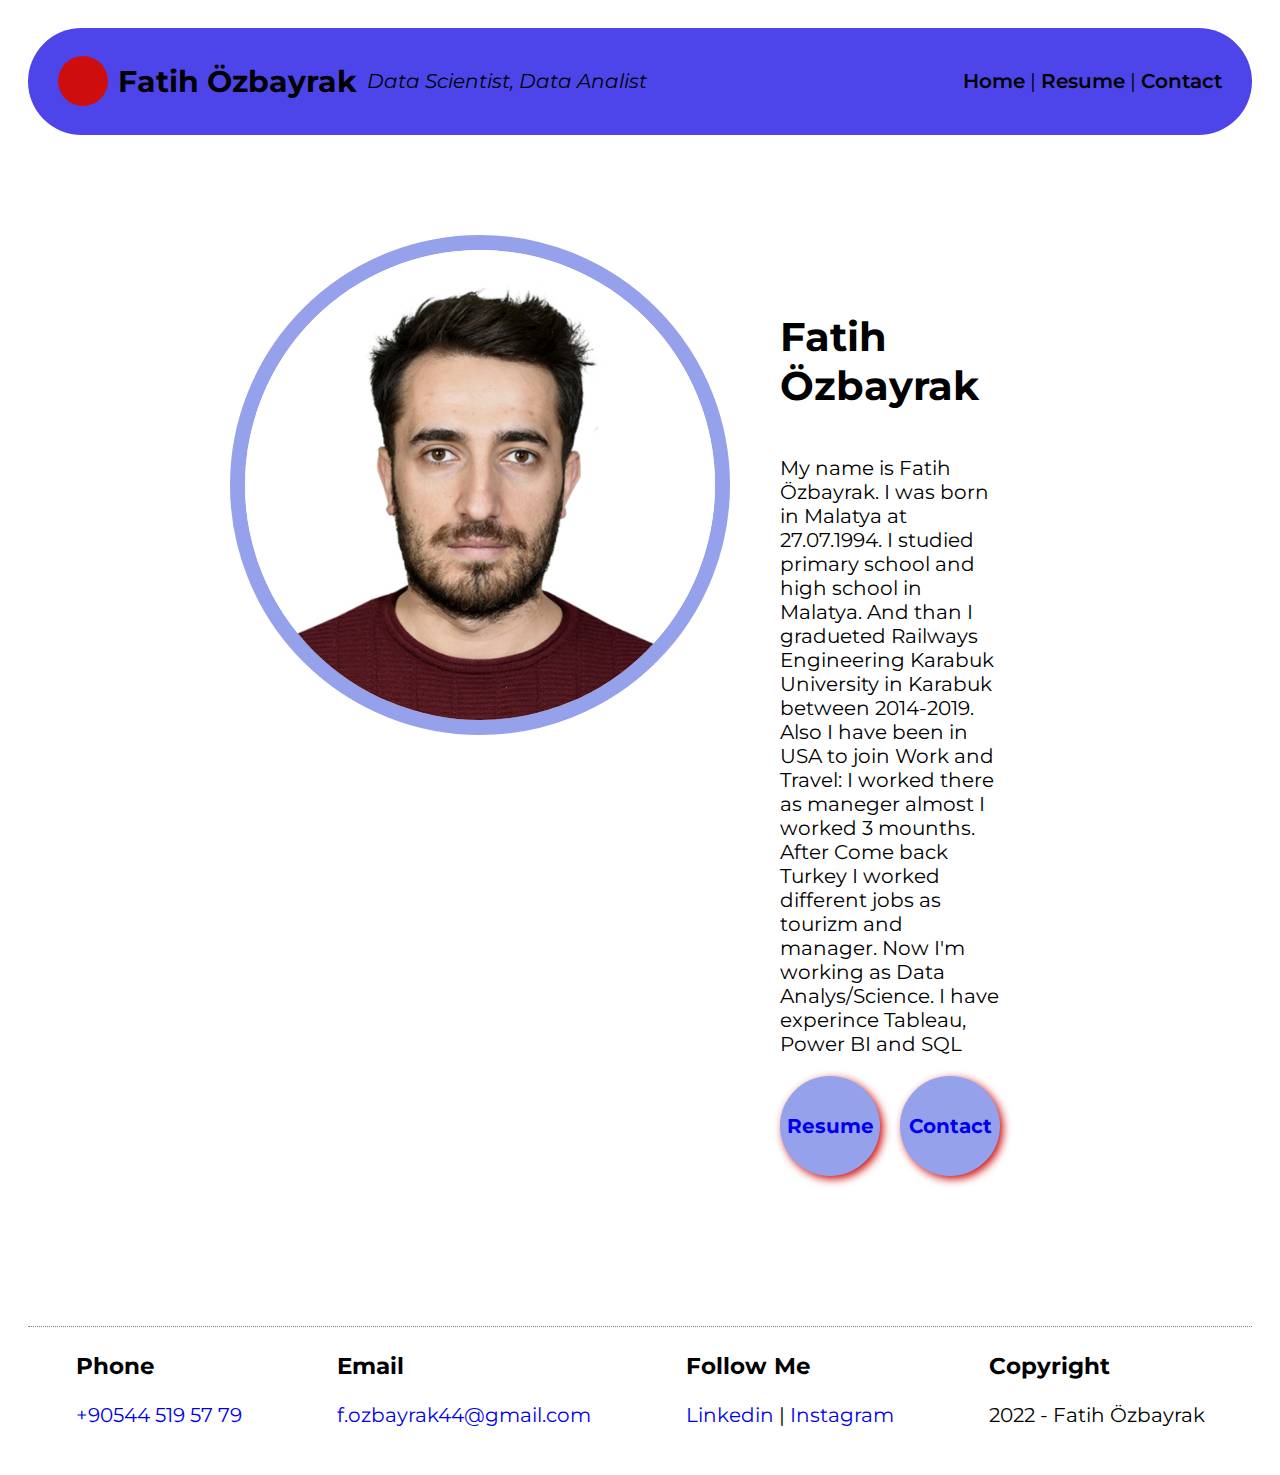
<file: index.html>
<!DOCTYPE html>
<html lang="en">
  <head>
    <meta charset="UTF-8" />
    <meta http-equiv="X-UA-Compatible" content="IE=edge" />
    <meta name="viewport" content="width=device-width, initial-scale=1.0" />
    <title>Fatih Özbayrak - Resume</title>
    <link rel="stylesheet" href="css/style.css" />
  </head>
  <body>

    <!-- PAGE HEADER -->
    <div class="header">
      <div class="title">
        <span></span>
        <h2>Fatih Özbayrak</h2>
        <i>Data Scientist, Data Analist</i>
      </div>

      <div class="menu">
        <a href="index.html" title="Ana sayfayı aç">Home</a> |
        <a href="resume.html">Resume</a> |
        <a href="contact.html">Contact</a>
      </div>
    </div>
    <!-- PAGE HEADER -->




    <!-- PAGE CONTENT -->
    <div class="content">
      <div class="about">
        <div class="my-photo">
          <img
            src="img\deneme.bmp"
            alt="Fatih Özbayrak"
          />
        </div>
        <div class="description">
          <h1>Fatih Özbayrak</h1>
          <p>
           
             My name is Fatih Özbayrak. I was born in Malatya at 27.07.1994.
             I studied primary school and high school in Malatya.
             And than I gradueted Railways Engineering Karabuk University in Karabuk between 2014-2019.
             Also I have been in USA to join Work and Travel: I worked there as maneger almost I worked 3 mounths.
             After Come back Turkey I worked different jobs as tourizm and manager. Now I'm working as Data Analys/Science.
             I have experince Tableau, Power BI and SQL
          </p>
          <div class="toolbar">
            <a href="resume.html">Resume</a><a href="contact.html">Contact</a>
          </div>
        </div>
      </div>
    </div>
    <!-- PAGE CONTENT -->




    <!-- PAGE FOOTER -->
    <div class="footer">
      <div>
        <h3>Phone</h3>
        <p><a href="tel:+905445195779">+90544 519 57 79</a></p>
      </div>

      <div>
        <h3>Email</h3>
        <p><a href="mailto:f.ozbayrak44@gmail.com">f.ozbayrak44@gmail.com</a></p>
      </div>

      <div>
        <h3>Follow Me</h3>
        <p>
          <a href="https://www.linkedin.com/in/fatih-%C3%B6zbayrak-27b729177/" target="_blank">Linkedin</a> |
          <a href="https://www.instagram.com/fatih.ozbayrak44/" target="_blank">Instagram</a>
        </p>
      </div>

      <div>
        <h3>Copyright</h3>
        <p>2022 - Fatih Özbayrak</p>
      </div>
    </div>
    <!-- PAGE FOOTER -->

  </body>
</html>
</file>
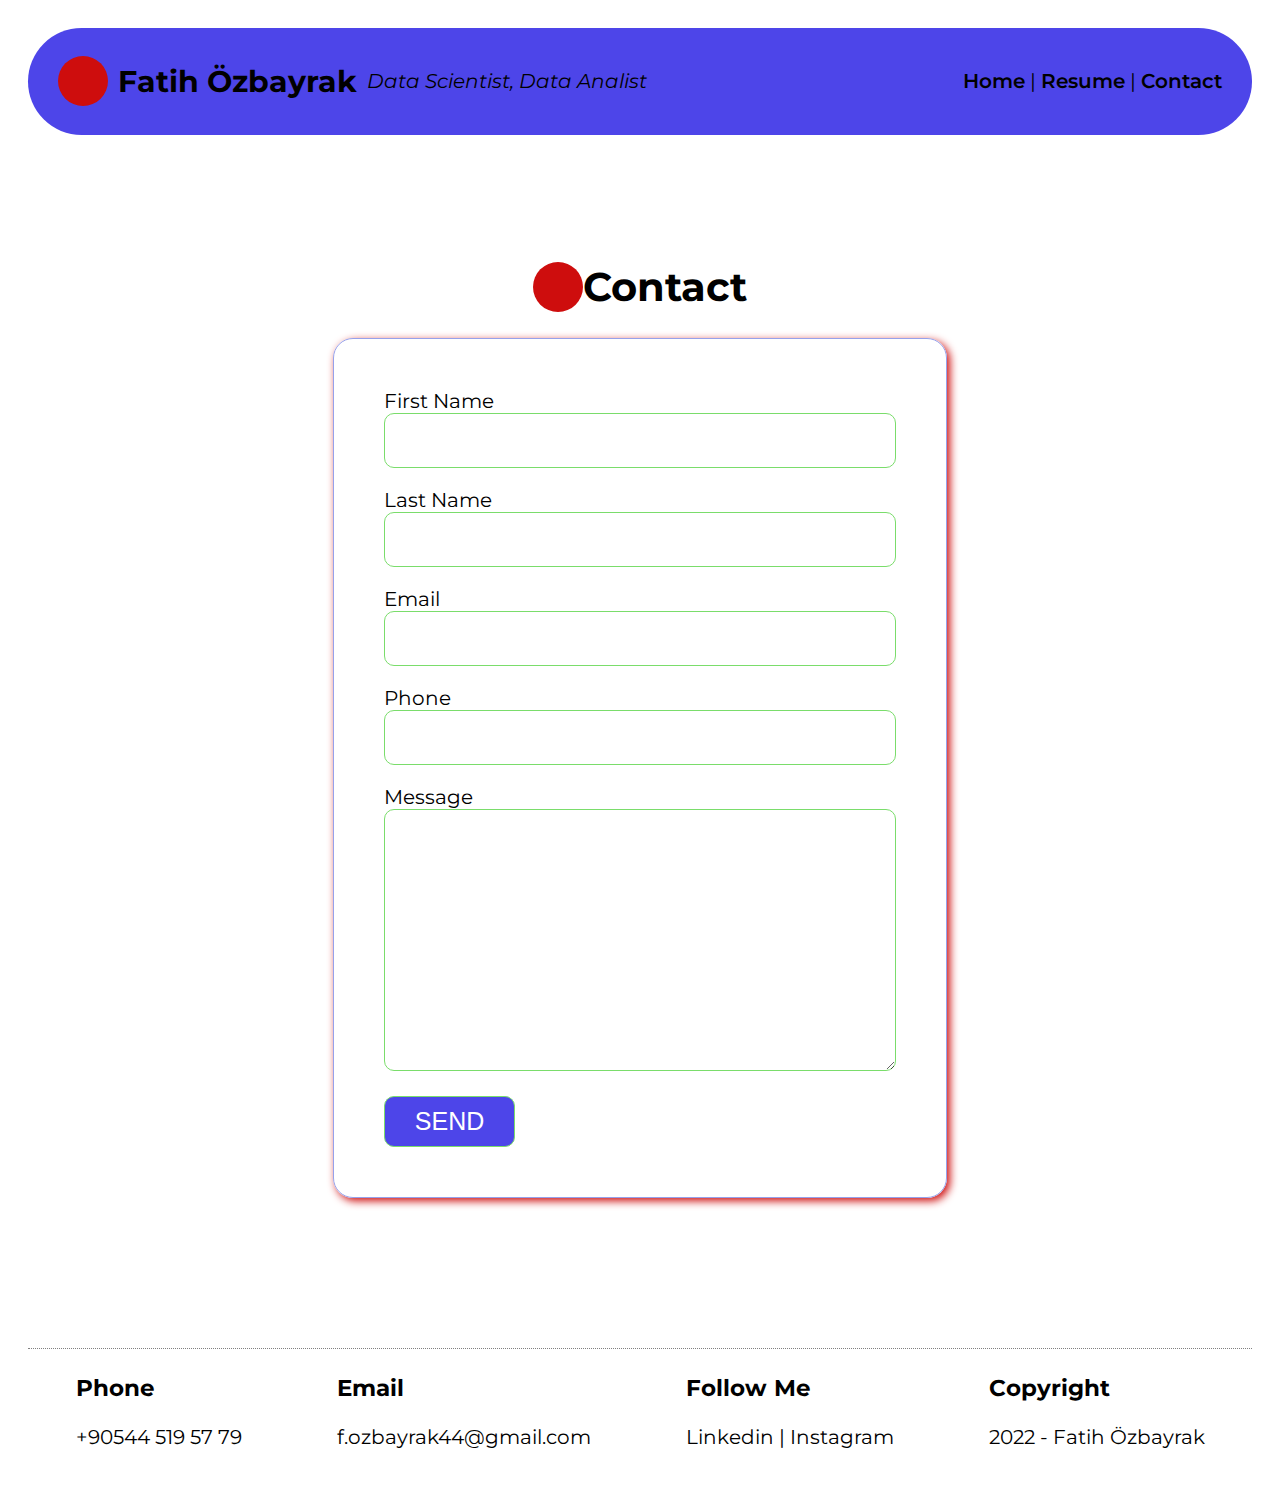
<file: contact.html>
<!DOCTYPE html>
<html lang="en">
  <head>
    <meta charset="UTF-8" />
    <meta http-equiv="X-UA-Compatible" content="IE=edge" />
    <meta name="viewport" content="width=device-width, initial-scale=1.0" />
    <title>Fatih Özbayrak - Resume</title>
    <link rel="stylesheet" href="css/style.css">

  </head>
  <body>
    <!-- PAGE HEADER -->
    <div class="header">
      <div class="title">
        <span></span>
        <h2>Fatih Özbayrak</h2>
        <i> Data Scientist, Data Analist </i>
      </div>

      <div class="menu">
        <a href="index.html">Home</a> | <a href="resume.html">Resume</a> |
        <a href="contact.html">Contact</a>
      </div>
    </div>
    <!-- PAGE HEADER -->



    <!-- PAGE CONTENT -->
    <div class="content">
      <h1><span></span> Contact</h1>

      <div class="section">
        <div class="card">
          <div class="left">
            <!-- !!!!!!!!!!!!!!!!!!!!!!!!!!!!!!!!!!!! ATTENTION !!!!!!!!!!!!!!!!!!!!!!!!!!!!!!!!!!!! -->
            <!-- if you want to receive the emails sended by the following form and includes visitor's information, please replace john@due.com email address with yours -->
            <!-- 👇👇👇👇👇👇👇👇👇👇👇👇👇👇👇👇👇👇👇👇👇👇👇👇👇👇👇👇👇👇👇👇👇👇👇👇👇👇 -->
            <form action="https://formsubmit.co/f.ozbayrak44@gmail.com" method="POST" target="_blank">
              <div class="form-row">
                <div>
                  <label for="firstName">First Name</label>
                </div>
                <input type="text" name="firstName" id="firstName" />
              </div>

              <div class="form-row">
                <div>
                  <label for="lastName">Last Name</label>
                </div>
                <input type="text" name="lastName" id="lastName" />
              </div>

              <div class="form-row">
                <div>
                  <label for="email">Email</label>
                </div>
                <input type="text" name="email" id="email" />
              </div>

              <div class="form-row">
                <div>
                  <label for="phone">Phone</label>
                </div>
                <input type="text" name="phone" id="phone" />
              </div>

              <div class="form-row">
                <div>
                  <label for="message">Message</label>
                </div>
                
                <textarea name="message" id="message" cols="30" rows="10"></textarea>

              </div>

              <button type="submit">SEND</button>




            </form>
          </div>
        </div>
      </div>
    </div>
    <!-- PAGE CONTENT -->



    <!-- PAGE FOOTER -->
    <div class="footer">
      <div>
        <h3>Phone</h3>
        <p>+90544 519 57 79</p>
      </div>

      <div>
        <h3>Email</h3>
        <p>f.ozbayrak44@gmail.com</p>
      </div>

      <div>
        <h3>Follow Me</h3>
        <p>Linkedin | Instagram</p>
      
      </div>

      <div>
        <h3>Copyright</h3>
        <p>2022 - Fatih Özbayrak
        </p>
      </div>
    </div>
    <!-- PAGE FOOTER -->
  </body>
</html>
</file>
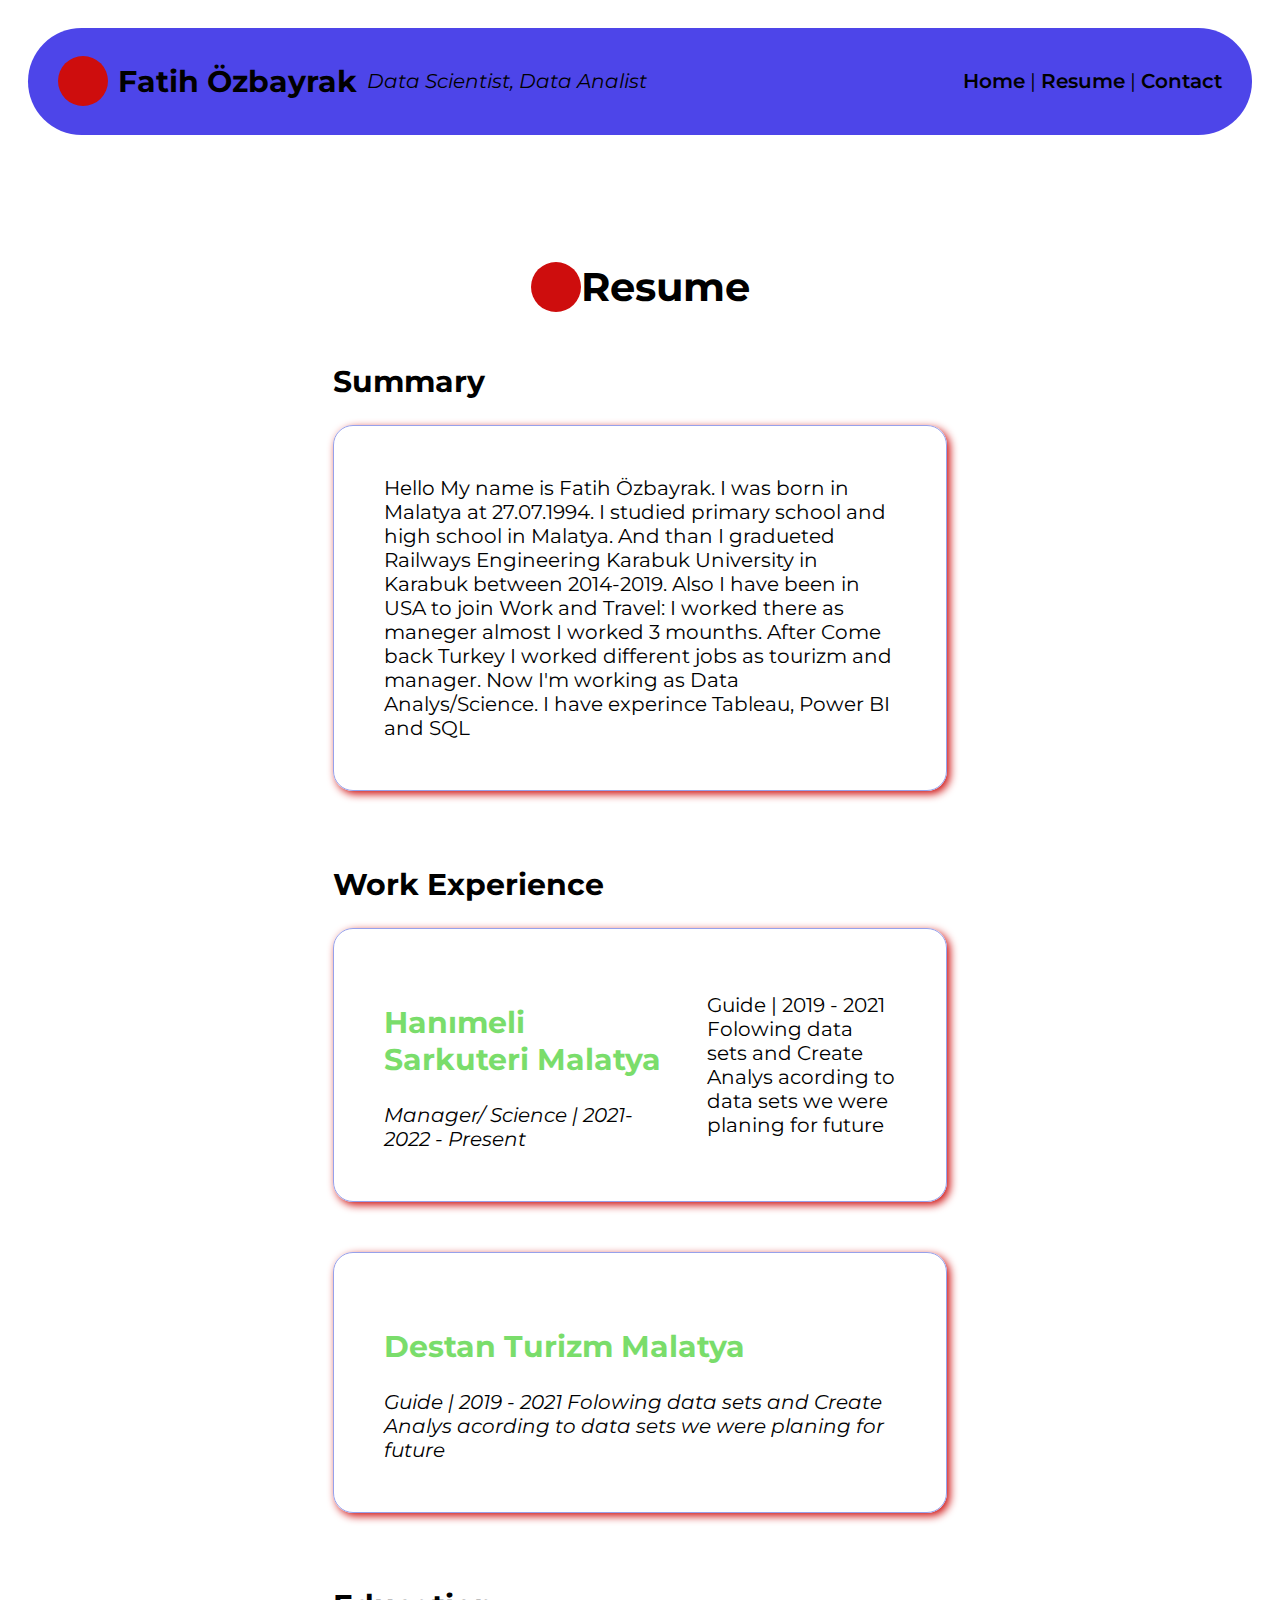
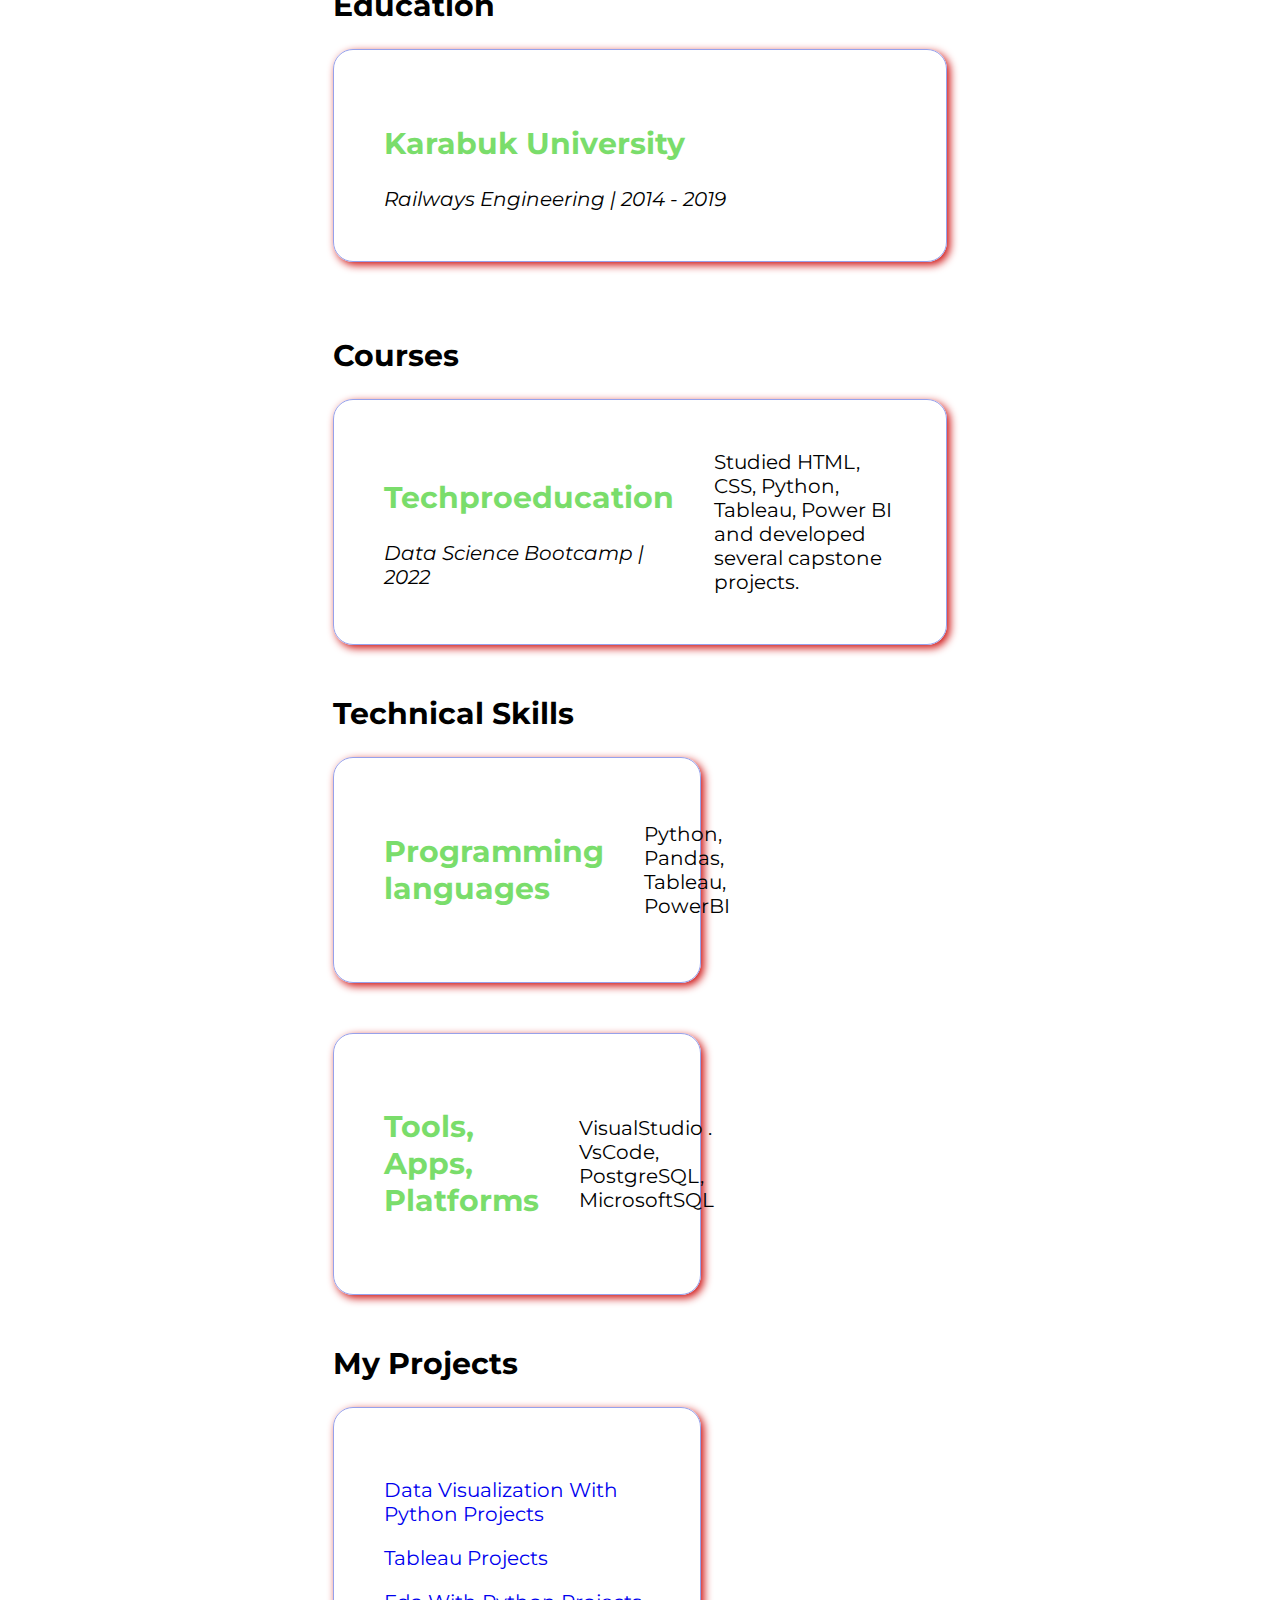
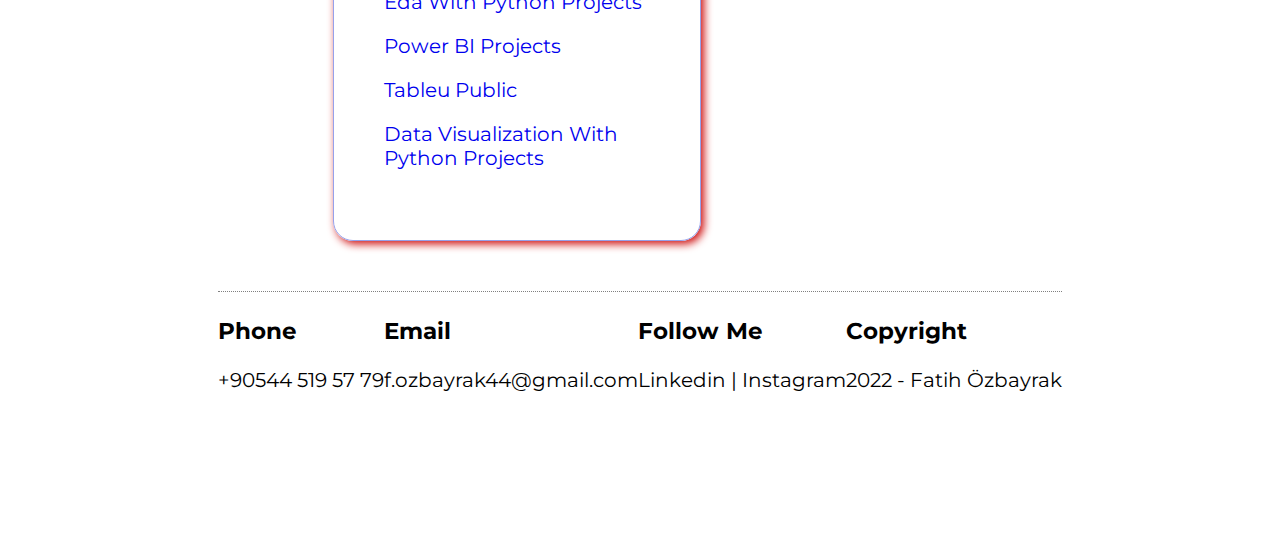
<file: resume.html>
<!DOCTYPE html>
<html lang="en">
  <head>
    <meta charset="UTF-8" />
    <meta http-equiv="X-UA-Compatible" content="IE=edge" />
    <meta name="viewport" content="width=device-width, initial-scale=1.0" />
    <title>Fatih Özbayrak - Resume</title>
    <link rel="stylesheet" href="css/style.css" />
  </head>
  <body>
    <!-- PAGE HEADER -->
    <div class="header">
      <div class="title">
        <span></span>
        <h2>Fatih Özbayrak</h2>
        <i>Data Scientist, Data Analist</i>
      </div>

      <div class="menu">
        <a href="index.html">Home</a> | <a href="resume.html">Resume</a> |
        <a href="contact.html">Contact</a>
      </div>
    </div>
    <!-- PAGE HEADER -->

    <!-- PAGE CONTENT -->
    <div class="content">
      <h1><span></span> Resume</h1>

      <!-- SUMMARY -->
      <div class="section">
        <h2>Summary</h2>

        <div class="card">
          <div class="left">
            Hello My name is Fatih Özbayrak. I was born in Malatya at 27.07.1994. 
            I studied primary school and high school in Malatya. 
            And than I gradueted Railways Engineering Karabuk University in Karabuk between 2014-2019. 
            Also I have been in USA to join Work and Travel: I worked there as maneger almost I worked 3 mounths. 
            After Come back Turkey I worked different jobs as tourizm and manager. 
            Now I'm working as Data Analys/Science. 
            I have experince Tableau, Power BI and SQL
          </div>
        </div>
      </div>

      <!-- SUMMARY -->

      <!-- WORK EXPERIENCE -->
      <div class="section">
        <h2>Work Experience</h2>

        <div class="card">
          <div class="left">
            <h2>Hanımeli Sarkuteri Malatya</h2>
            <i>Manager/ Science | 2021-2022 - Present</i>
          </div>
          <div class="right">
            Guide | 2019 - 2021
            Folowing data sets and Create Analys acording to data sets we were planing for future
          </div>
        </div>

        <div class="card">
          <div class="left">
            <h2>Destan Turizm Malatya</h2>
            <i>Guide | 2019 - 2021
              Folowing data sets and Create Analys acording to data sets we were planing for future</i>
          </div>
          
        </div>
      </div>
      <!-- WORK EXPERIENCE -->

      <!-- EDUCATION -->
      <div class="section">
        <h2>Education</h2>

        <div class="card">
          <div class="left">
            <h2>Karabuk University</h2>
            <i>Railways Engineering | 2014 - 2019</i>
          </div>
          
        </div>
      </div>
      <!-- EDUCATION -->

      <!-- COURSES -->
      <div class="section">
        <h2>Courses</h2>

        <div class="card">
          <div class="left">
            <h2>Techproeducation</h2>
            <i>Data Science Bootcamp | 2022</i>
          </div>
          <div class="right">
            Studied HTML, CSS, Python, Tableau, Power BI and developed several capstone projects.
          </div>
        </div>


      <!-- COURSES -->

      <!-- TECHNICAL SKILLS -->
      <div class="section">
        <h2>Technical Skills</h2>

        <div class="card">
          <div class="left">
            <h2>Programming languages</h2>
          </div>
          <div class="right">Python, Pandas, Tableau, PowerBI</div>
        </div>

        <div class="card">
          <div class="left">
            <h2>Tools, Apps, Platforms</h2>
          </div>
          <div class="right">VisualStudio . VsCode, PostgreSQL, MicrosoftSQL</div>
        </div>
      </div>
      <!-- COURSES -->
       <!-- MY PROJECTS -->
<div class="section">
  <h2>My Projects</h2>
  <div class="card">
    <div>
      <p>
        <a href="https://github.com/fatihozbayrak/projeiki/blob/main/Assignment-2%20With%20Seaborn.ipynb" target="_blank">Data Visualization With Python Projects</a>
      </p>
      <p>
        <a href="https://github.com/fatihozbayrak/projeiki/blob/main/Data%20Modul%20PowerBI%20Final%20Project.pbix" target="_blank">Tableau Projects</a>
      </p>
      <p>
        <a href="https://github.com/fatihozbayrak/projeiki/blob/main/DataVisualization%20with%20Python_Capstaone_Project%20-%20Student.ipynb" target="_blank">Eda With Python Projects</a>
      </p>
      <p>
        <a href="https://github.com/fatihozbayrak/projeiki/blob/main/EDA%20Project%20Analyze%20Us%20Citizens%20Student%20(2).ipynb" target="_blank">Power BI Projects</a>
      </p>
      <p>
        <a href="https://github.com/fatihozbayrak/projeiki/blob/main/POPULAT%C4%B0ON%20OF%20THE%20WORLD.twbx" target="_blank">Tableu Public</a>
      </p>
      <p>
          <a href="https://github.com/fatihozbayrak/projeiki/blob/main/%C3%B6dev.ipynb" target="_blank">Data Visualization With Python Projects</a>
      </p>
      </p>
    </div>
  </div>
</div>
      <!-- TECHNICAL SKILLS -->
    </div>
    <!-- PAGE CONTENT -->

    <!-- PAGE FOOTER -->
    <div class="footer">
      <div>
        <h3>Phone</h3>
        <p>+90544 519 57 79</p>
      </div>

      <div>
        <h3>Email</h3>
        <p>f.ozbayrak44@gmail.com</p>
      </div>

      <div>
        <h3>Follow Me</h3>
        <p>Linkedin | Instagram</p>
      </div>

      <div>
        <h3>Copyright</h3>
        <p>2022 - Fatih Özbayrak</p>
      </div>
    </div>
    <!-- PAGE FOOTER -->
  </body>
</html>
</file>
<file: css/style.css>
@import url("https://fonts.googleapis.com/css2?family=Montserrat:wght@100;200;300;400;500;600;700;800;900&display=swap");

:root {
  --color1: rgb(122, 221, 107);
  --color2: rgb(77, 69, 233);
  --color3: rgb(150, 161, 235);
  --color4: rgb(206, 13, 13);
}

* {
  box-sizing: border-box;
}

body {
  font-family: "Montserrat", sans-serif;
  padding: 20px;
  font-size: 20px;
}

a {
  text-decoration: none;
}

input,
textarea {
  border: 1px solid var(--color1);
  border-radius: 10px;
  padding: 15px;
  width: 100%;
  font-size: 20px;
}

button {
  border: 1px solid var(--color1);
  border-radius: 10px;
  padding: 10px 30px;
  background-color: var(--color2);
  color: white;
  font-size: 25px;
}

.header {
  display: flex;
  justify-content: space-between;
  align-items: center;
  background-color: var(--color2);
  padding: 10px 30px;
  border-radius: 60px;
}

.header .title {
  display: flex;
  align-items: center;
  gap: 10px;
}

.header .menu a {
  font-weight: 600;
  color: black;
}

.content h1 span,
.header span {
  width: 50px;
  height: 50px;
  border-radius: 25px;
  background-color: var(--color4);
}

.content h1 {
  display: flex;
}

.content {
  display: flex;
  flex-direction: column;
  align-items: center;
  padding: 100px;
}

.content .about {
  display: flex;
  justify-content: center;
  width: 70%;
}

.content .about img {
  width: 500px;
  height: 500px;
  border-radius: 250px;
  border: 15px solid var(--color3);
}

.content .description {
  display: flex;
  flex-direction: column;
  justify-content: center;
  padding: 50px;
}

.content .toolbar {
  display: flex;
  gap: 20px;
}

.content .toolbar a {
  background-color: var(--color3);
  width: 100px;
  height: 100px;
  border-radius: 50px;
  display: flex;
  justify-content: center;
  align-items: center;
  font-weight: 700;
  box-shadow: 3px 3px 8px var(--color4);
}

.section {
  width: 60%;
}

.section .card {
  display: flex;
  align-items: center;
  border: 1px solid var(--color3);
  border-radius: 20px;
  padding: 50px;
  margin-bottom: 50px;
  gap: 40px;
  box-shadow: 3px 3px 8px var(--color4);
}

.section .card h2 {
  color: var(--color1);
}

.section .card .left {
  flex: 3;
}

.section .card .right {
  flex: 2;
}

.section .form-row {
  margin-bottom: 20px;
}

.footer {
  display: flex;
  justify-content: space-around;
  border-top: 1px dotted gray;
}
</file>
